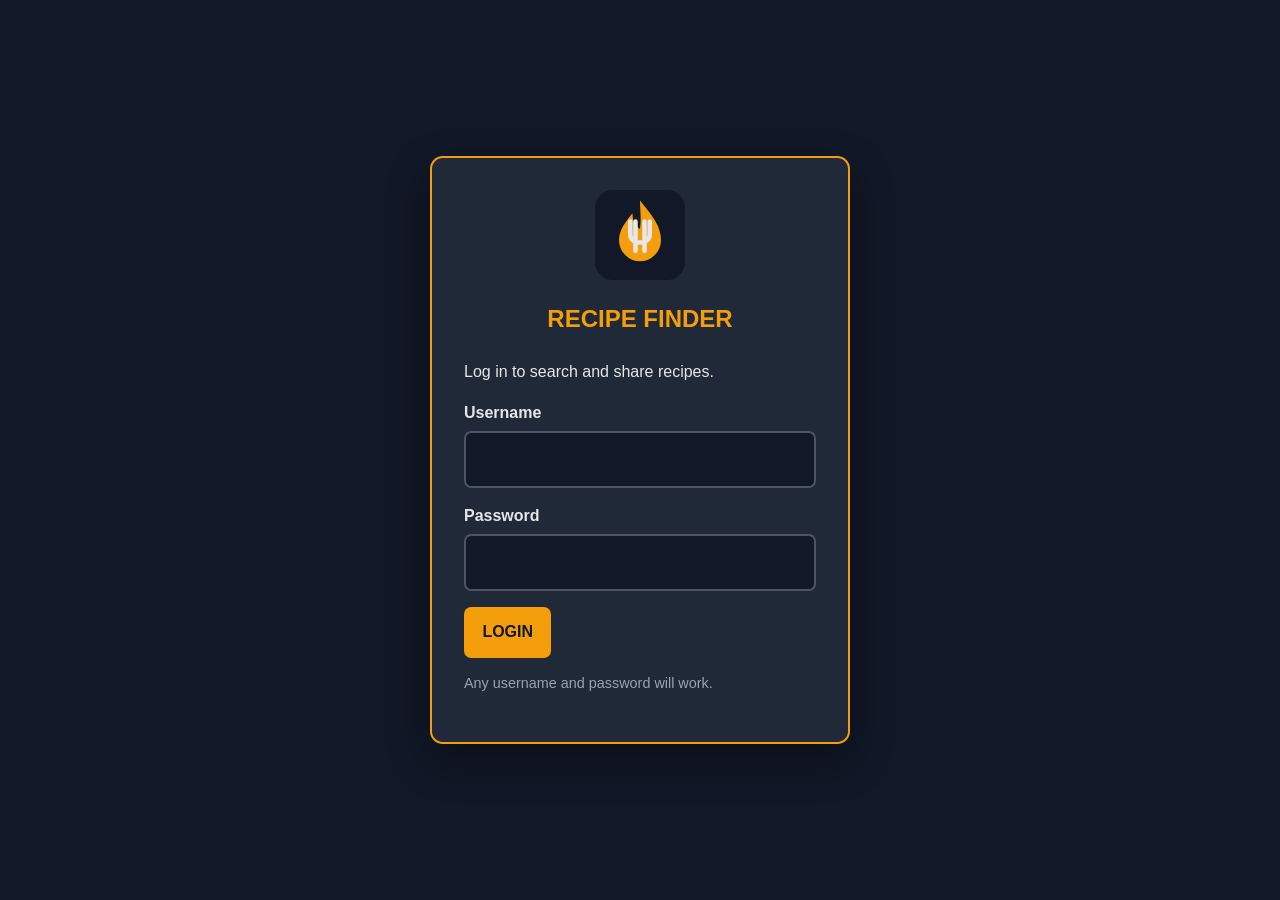
<file: index.html>
<!DOCTYPE html>
<html lang="en">
<head>
    <meta charset="UTF-8">
    <meta name="viewport" content="width=device-width, initial-scale=1.0">
    <meta name="description" content="Recipe Finder lets users discover recipes, search ingredients, view a recipe of the day, and add their own meals.">
    <meta name="keywords" content="recipes, cooking, meals, recipe finder, food">
    <meta name="author" content="Landen Dale">
    <title>Recipe Finder | Home</title>
    <link rel="stylesheet" href="rec.css">
</head>
<body>
    <section id="loginScreen" class="login-screen" aria-labelledby="loginTitle">
        <div class="login-box">
            <img src="images/logo.svg" alt="Recipe Finder flame and fork logo" class="login-logo">
            <h1 id="loginTitle">Recipe Finder</h1>
            <p>Log in to search and share recipes.</p>

            <form id="loginForm">
                <label for="username">Username</label>
                <input id="username" name="username" type="text" autocomplete="username" required>

                <label for="password">Password</label>
                <input id="password" name="password" type="password" autocomplete="current-password" required>

                <button type="submit">Login</button>
            </form>

            <p class="hint">Any username and password will work.</p>
        </div>
    </section>

    <div id="websiteContent" class="website-content">
        <header class="site-header">
            <a class="brand" href="index.html">
                <img src="images/logo.svg" alt="Recipe Finder logo">
                <span>Recipe Finder</span>
            </a>

            <nav aria-label="Main navigation">
                <a class="active" href="index.html">Home</a>
                <a href="Recipes.html">Recipes</a>
                <a href="About.html">About</a>
                <a href="Contact.html">Contact</a>
                <a href="Support.html">Support</a>
                <button id="logoutButton" type="button">Logout</button>
            </nav>
        </header>

        <main>
            <section class="hero">
                <div>
                    <p class="eyebrow">Cook. Share. Discover.</p>
                    <h1>Find your next favorite meal.</h1>
                    <p>Search recipes by name or ingredient, explore the daily feature, and add your own recipe.</p>
                    <a class="button-link" href="#searchSection">Start Searching</a>
                </div>
                <img src="images/spaghetti.svg" alt="Illustration of a bowl of spaghetti with tomato sauce">
            </section>

            <section class="panel recipe-day" aria-labelledby="dailyTitle">
                <p class="badge">Featured Recipe</p>
                <h2 id="dailyTitle">Recipe of the Day</h2>
                <h3 id="dailyRecipeName"></h3>
                <p><strong>Ingredients:</strong> <span id="dailyIngredients"></span></p>
                <p><strong>Instructions:</strong> <span id="dailyInstructions"></span></p>
            </section>

            <section id="searchSection" class="panel" aria-labelledby="searchTitle">
                <h2 id="searchTitle">Search Recipes</h2>
                <label for="searchInput">Search by recipe name or ingredient</label>
                <input id="searchInput" type="search" placeholder="Example: chicken or pancakes">
            </section>

            <section class="panel" aria-labelledby="addRecipeTitle">
                <h2 id="addRecipeTitle">Add Your Own Recipe</h2>
                <form id="recipeForm">
                    <label for="recipeName">Recipe name</label>
                    <input id="recipeName" name="recipeName" type="text" required maxlength="80">

                    <label for="ingredients">Ingredients</label>
                    <textarea id="ingredients" name="ingredients" required maxlength="500"></textarea>

                    <label for="instructions">Instructions</label>
                    <textarea id="instructions" name="instructions" required maxlength="1000"></textarea>

                    <button type="submit">Add Recipe</button>
                    <p id="recipeMessage" class="form-message" aria-live="polite"></p>
                </form>
            </section>

            <section class="panel" aria-labelledby="recipeListTitle">
                <h2 id="recipeListTitle">Recipe Results</h2>
                <div id="recipeList" class="recipe-list"></div>
            </section>
        </main>

        <footer class="site-footer">
            <p>&copy; 2026 Landen Dale. Educational project.</p>
            <div>
            </div>
        </footer>
    </div>

    <script src="rec.js"></script>
</body>
</html>
</file>
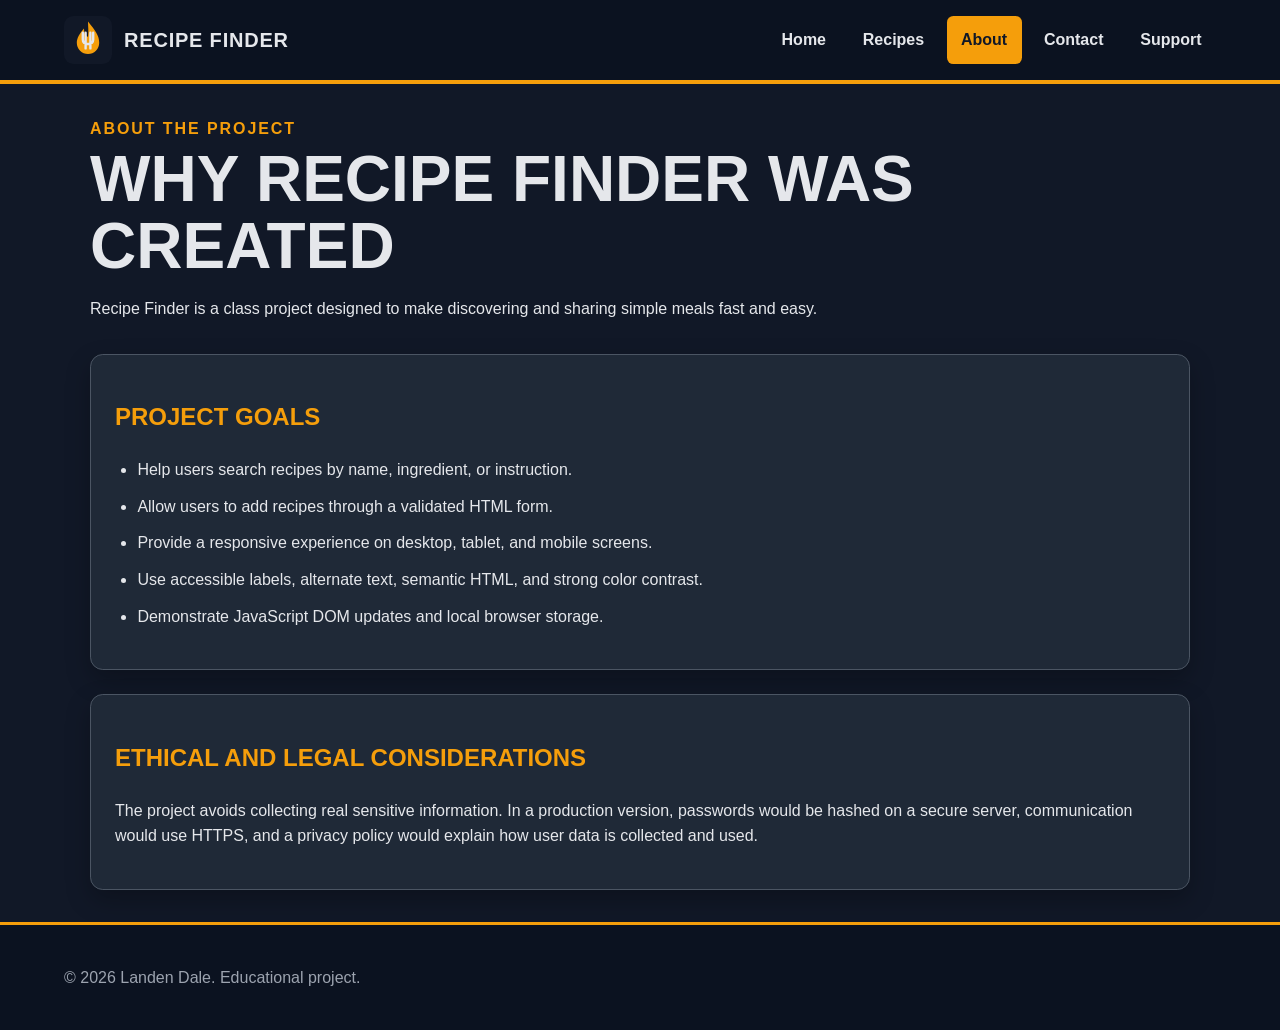
<file: About.html>
<!DOCTYPE html>
<html lang="en">
<head>
    <meta charset="UTF-8">
    <meta name="viewport" content="width=device-width, initial-scale=1.0">
    <meta name="description" content="Learn about the purpose, goals, accessibility choices, and features of the Recipe Finder project.">
    <meta name="keywords" content="about Recipe Finder, accessible cooking website, recipe project">
    <meta name="author" content="Landen Dale">
    <title>Recipe Finder | About</title>
    <link rel="stylesheet" href="rec.css">
</head>
<body>
    <header class="site-header">
        <a class="brand" href="index.html">
            <img src="images/logo.svg" alt="Recipe Finder logo">
            <span>Recipe Finder</span>
        </a>
        <nav aria-label="Main navigation">
            <a href="index.html">Home</a>
            <a href="Recipes.html">Recipes</a>
            <a class="active" href="About.html">About</a>
            <a href="Contact.html">Contact</a>
            <a href="Support.html">Support</a>
        </nav>
    </header>

    <main>
        <section class="page-heading">
            <p class="eyebrow">About the project</p>
            <h1>Why Recipe Finder Was Created</h1>
            <p>Recipe Finder is a class project designed to make discovering and sharing simple meals fast and easy.</p>
        </section>

        <section class="panel">
            <h2>Project Goals</h2>
            <ul class="feature-list">
                <li>Help users search recipes by name, ingredient, or instruction.</li>
                <li>Allow users to add recipes through a validated HTML form.</li>
                <li>Provide a responsive experience on desktop, tablet, and mobile screens.</li>
                <li>Use accessible labels, alternate text, semantic HTML, and strong color contrast.</li>
                <li>Demonstrate JavaScript DOM updates and local browser storage.</li>
            </ul>
        </section>

        <section class="panel">
            <h2>Ethical and Legal Considerations</h2>
            <p>The project avoids collecting real sensitive information. In a production version, passwords would be hashed on a secure server, communication would use HTTPS, and a privacy policy would explain how user data is collected and used.</p>
        </section>
    </main>

    <footer class="site-footer">
        <p>&copy; 2026 Landen Dale. Educational project.</p>
        <div>
        </div>
    </footer>
</body>
</html>
</file>
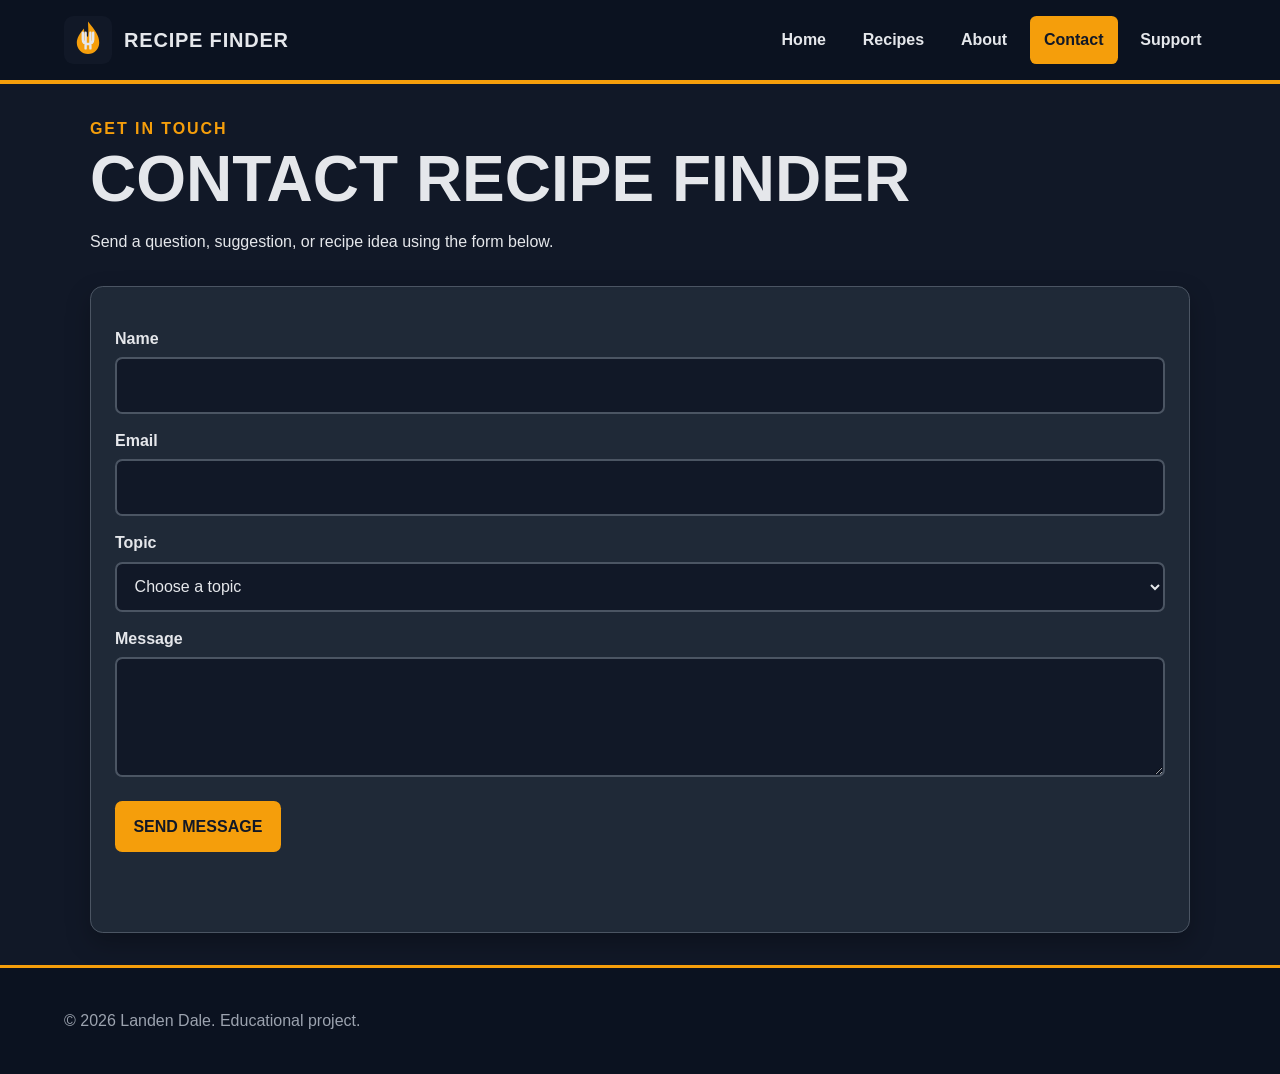
<file: Contact.html>
<!DOCTYPE html>
<html lang="en">
<head>
    <meta charset="UTF-8">
    <meta name="viewport" content="width=device-width, initial-scale=1.0">
    <meta name="description" content="Contact Recipe Finder with questions, recipe suggestions, or website feedback.">
    <meta name="keywords" content="contact Recipe Finder, recipe feedback, website support">
    <meta name="author" content="Landen Dale">
    <title>Recipe Finder | Contact</title>
    <link rel="stylesheet" href="rec.css">
</head>
<body>
    <header class="site-header">
        <a class="brand" href="index.html">
            <img src="images/logo.svg" alt="Recipe Finder logo">
            <span>Recipe Finder</span>
        </a>
        <nav aria-label="Main navigation">
            <a href="index.html">Home</a>
            <a href="Recipes.html">Recipes</a>
            <a href="About.html">About</a>
            <a class="active" href="Contact.html">Contact</a>
            <a href="Support.html">Support</a>
        </nav>
    </header>

    <main>
        <section class="page-heading">
            <p class="eyebrow">Get in touch</p>
            <h1>Contact Recipe Finder</h1>
            <p>Send a question, suggestion, or recipe idea using the form below.</p>
        </section>

        <section class="panel">
            <form id="contactForm">
                <label for="contactName">Name</label>
                <input id="contactName" name="contactName" type="text" required maxlength="60">

                <label for="contactEmail">Email</label>
                <input id="contactEmail" name="contactEmail" type="email" required maxlength="100">

                <label for="contactTopic">Topic</label>
                <select id="contactTopic" name="contactTopic" required>
                    <option value="">Choose a topic</option>
                    <option value="recipe">Recipe suggestion</option>
                    <option value="technical">Technical problem</option>
                    <option value="feedback">Website feedback</option>
                </select>

                <label for="contactMessage">Message</label>
                <textarea id="contactMessage" name="contactMessage" required maxlength="1000"></textarea>

                <button type="submit">Send Message</button>
                <p id="contactStatus" class="form-message" aria-live="polite"></p>
            </form>
        </section>
    </main>

    <footer class="site-footer">
        <p>&copy; 2026 Landen Dale. Educational project.</p>
        <div>
        </div>
    </footer>

    <script src="rec.js"></script>
</body>
</html>
</file>
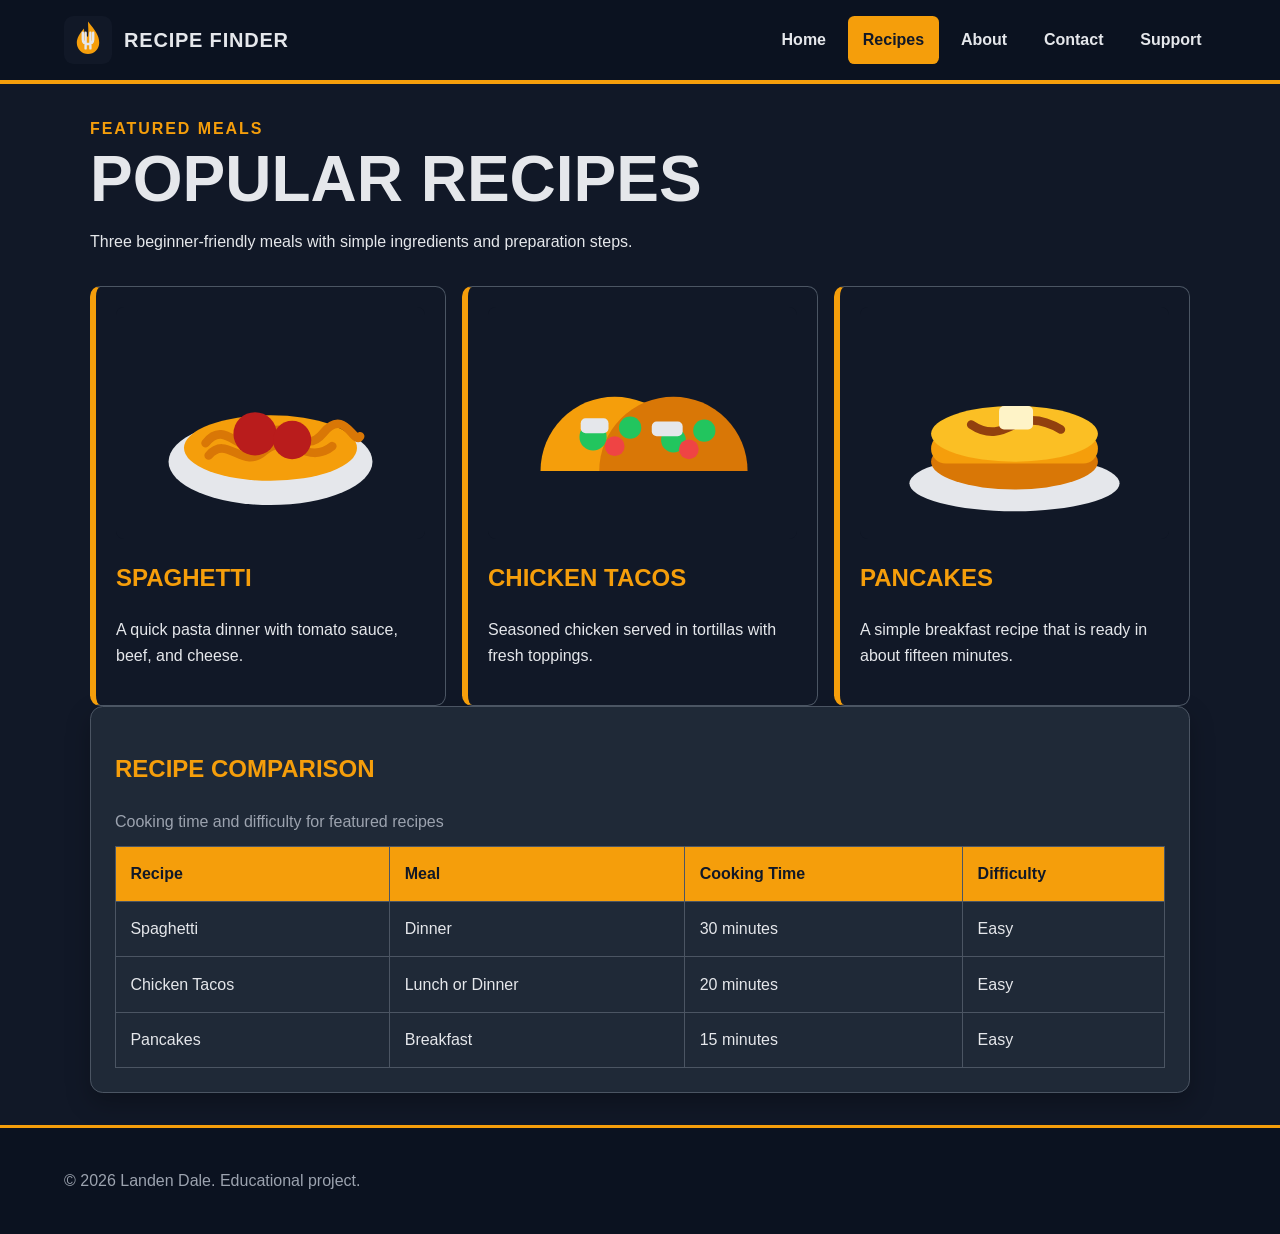
<file: Recipes.html>
<!DOCTYPE html>
<html lang="en">
<head>
    <meta charset="UTF-8">
    <meta name="viewport" content="width=device-width, initial-scale=1.0">
    <meta name="description" content="Browse featured Recipe Finder meals, cooking times, difficulty levels, and recipe images.">
    <meta name="keywords" content="featured recipes, cooking time, easy meals, dinner ideas">
    <meta name="author" content="Landen Dale">
    <title>Recipe Finder | Recipes</title>
    <link rel="stylesheet" href="rec.css">
</head>
<body>
    <header class="site-header">
        <a class="brand" href="index.html">
            <img src="images/logo.svg" alt="Recipe Finder logo">
            <span>Recipe Finder</span>
        </a>
        <nav aria-label="Main navigation">
            <a href="index.html">Home</a>
            <a class="active" href="Recipes.html">Recipes</a>
            <a href="About.html">About</a>
            <a href="Contact.html">Contact</a>
            <a href="Support.html">Support</a>
        </nav>
    </header>

    <main>
        <section class="page-heading">
            <p class="eyebrow">Featured meals</p>
            <h1>Popular Recipes</h1>
            <p>Three beginner-friendly meals with simple ingredients and preparation steps.</p>
        </section>

        <section class="image-grid" aria-label="Featured recipe images">
            <article class="image-card">
                <img src="images/spaghetti.svg" alt="Illustration of spaghetti in a bowl">
                <h2>Spaghetti</h2>
                <p>A quick pasta dinner with tomato sauce, beef, and cheese.</p>
            </article>
            <article class="image-card">
                <img src="images/tacos.svg" alt="Illustration of two chicken tacos">
                <h2>Chicken Tacos</h2>
                <p>Seasoned chicken served in tortillas with fresh toppings.</p>
            </article>
            <article class="image-card">
                <img src="images/pancakes.svg" alt="Illustration of pancakes topped with syrup">
                <h2>Pancakes</h2>
                <p>A simple breakfast recipe that is ready in about fifteen minutes.</p>
            </article>
        </section>

        <section class="panel" aria-labelledby="tableTitle">
            <h2 id="tableTitle">Recipe Comparison</h2>
            <div class="table-wrap">
                <table>
                    <caption>Cooking time and difficulty for featured recipes</caption>
                    <thead>
                        <tr>
                            <th scope="col">Recipe</th>
                            <th scope="col">Meal</th>
                            <th scope="col">Cooking Time</th>
                            <th scope="col">Difficulty</th>
                        </tr>
                    </thead>
                    <tbody>
                        <tr>
                            <td>Spaghetti</td>
                            <td>Dinner</td>
                            <td>30 minutes</td>
                            <td>Easy</td>
                        </tr>
                        <tr>
                            <td>Chicken Tacos</td>
                            <td>Lunch or Dinner</td>
                            <td>20 minutes</td>
                            <td>Easy</td>
                        </tr>
                        <tr>
                            <td>Pancakes</td>
                            <td>Breakfast</td>
                            <td>15 minutes</td>
                            <td>Easy</td>
                        </tr>
                    </tbody>
                </table>
            </div>
        </section>
    </main>

    <footer class="site-footer">
        <p>&copy; 2026 Landen Dale. Educational project.</p>
        <div>
        </div>
    </footer>
</body>
</html>
</file>
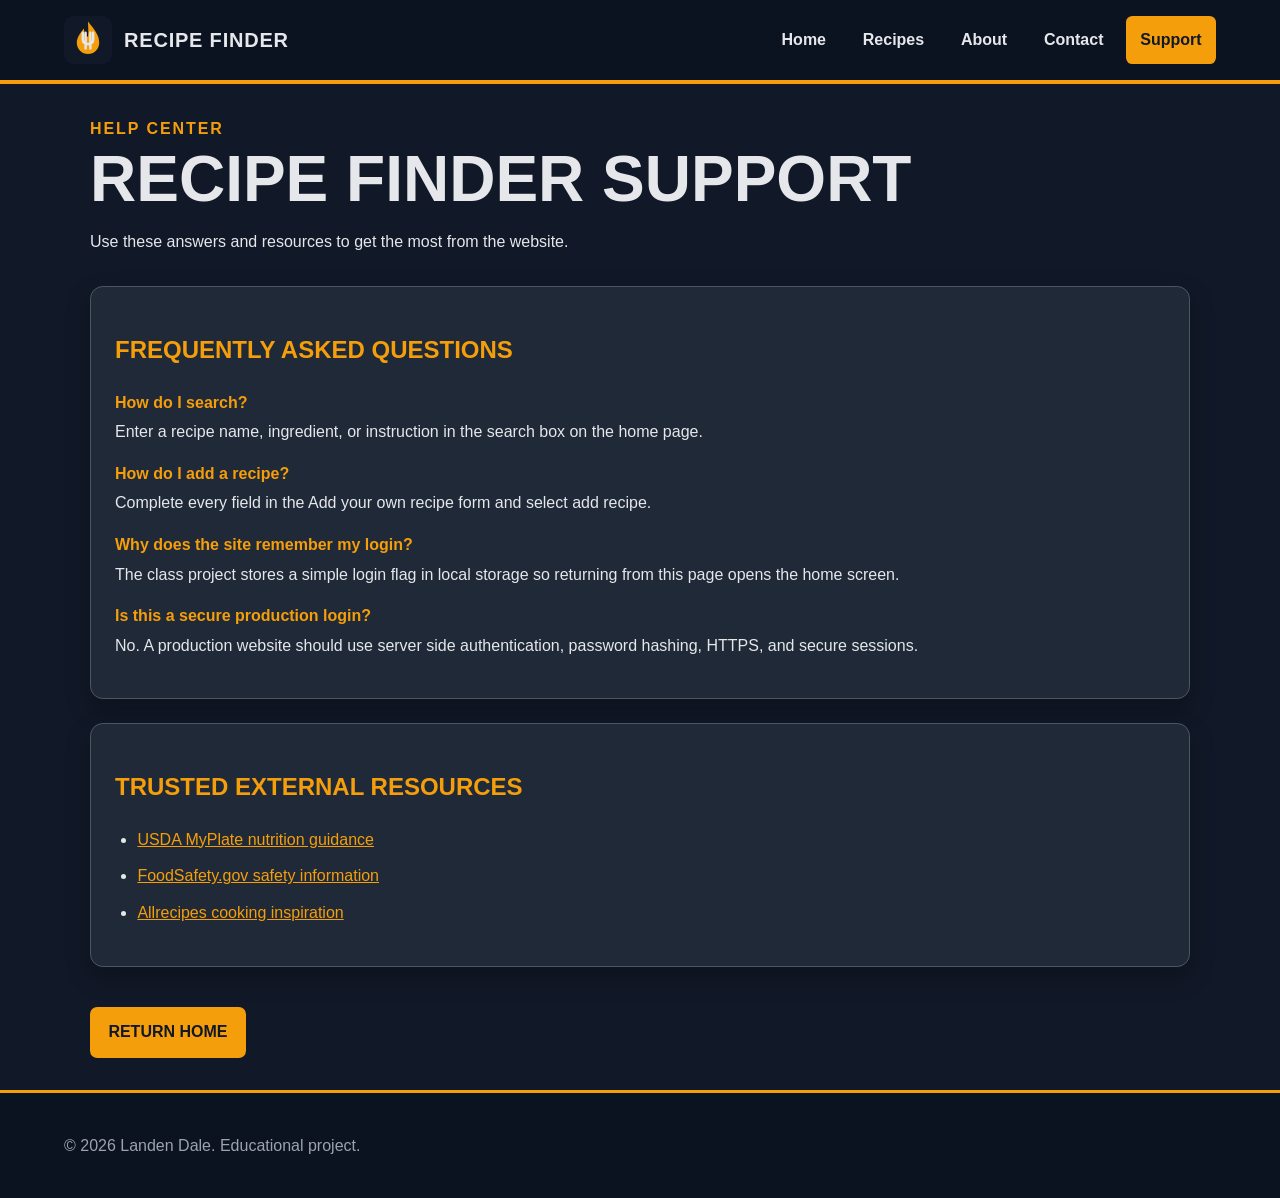
<file: Support.html>
<!DOCTYPE html>
<html lang="en">
<head>
    <meta charset="UTF-8">
    <meta name="viewport" content="width=device-width, initial-scale=1.0">
    <meta name="description" content="Find Recipe Finder help, frequently asked questions, trusted cooking resources, and website validation links.">
    <meta name="keywords" content="Recipe Finder support, cooking resources, recipe help">
    <meta name="author" content="Landen Dale">
    <title>Recipe Finder | Support</title>
    <link rel="stylesheet" href="rec.css">
</head>
<body>
    <header class="site-header">
        <a class="brand" href="index.html">
            <img src="images/logo.svg" alt="Recipe Finder logo">
            <span>Recipe Finder</span>
        </a>
        <nav aria-label="Main navigation">
            <a href="index.html">Home</a>
            <a href="Recipes.html">Recipes</a>
            <a href="About.html">About</a>
            <a href="Contact.html">Contact</a>
            <a class="active" href="Support.html">Support</a>
        </nav>
    </header>

    <main>
        <section class="page-heading">
            <p class="eyebrow">Help center</p>
            <h1>Recipe Finder Support</h1>
            <p>Use these answers and resources to get the most from the website.</p>
        </section>

        <section class="panel">
            <h2>Frequently Asked Questions</h2>
            <dl class="faq-list">
                <dt>How do I search?</dt>
                <dd>Enter a recipe name, ingredient, or instruction in the search box on the home page.</dd>

                <dt>How do I add a recipe?</dt>
                <dd>Complete every field in the Add your own recipe form and select add recipe.</dd>

                <dt>Why does the site remember my login?</dt>
                <dd>The class project stores a simple login flag in local storage so returning from this page opens the home screen.</dd>

                <dt>Is this a secure production login?</dt>
                <dd>No. A production website should use server side authentication, password hashing, HTTPS, and secure sessions.</dd>
            </dl>
        </section>

        <section class="panel">
            <h2>Trusted External Resources</h2>
            <ul class="resource-list">
                <li><a href="https://www.myplate.gov/" target="_blank" rel="noopener">USDA MyPlate nutrition guidance</a></li>
                <li><a href="https://www.foodsafety.gov/" target="_blank" rel="noopener">FoodSafety.gov safety information</a></li>
                <li><a href="https://www.allrecipes.com/" target="_blank" rel="noopener">Allrecipes cooking inspiration</a></li>
            </ul>
        </section>

        <a class="button-link" href="index.html">Return Home</a>
    </main>

    <footer class="site-footer">
        <p>&copy; 2026 Landen Dale. Educational project.</p>
        <div>
        </div>
    </footer>
</body>
</html>
</file>
<file: rec.css>
* {
    box-sizing: border-box;
}

:root {
    --background: #111827;
    --surface: #1f2937;
    --surface-light: #374151;
    --text: #e5e7eb;
    --muted: #9ca3af;
    --accent: #f59e0b;
    --accent-dark: #d97706;
    --border: #4b5563;
    --max-width: 1100px;
}

html {
    scroll-behavior: smooth;
}

body {
    margin: 0;
    font-family: Arial, Helvetica, sans-serif;
    line-height: 1.6;
    background: var(--background);
    color: var(--text);
}

img {
    max-width: 100%;
    display: block;
}

a {
    color: var(--accent);
}

a:focus-visible,
button:focus-visible,
input:focus-visible,
textarea:focus-visible,
select:focus-visible {
    outline: 3px solid #fde68a;
    outline-offset: 3px;
}

.site-header {
    display: flex;
    flex-direction: column;
    gap: 1rem;
    padding: 1rem 5%;
    background: #0b1220;
    border-bottom: 4px solid var(--accent);
}

.brand {
    display: flex;
    align-items: center;
    gap: 0.75rem;
    color: var(--text);
    font-weight: 800;
    font-size: 1.25rem;
    text-decoration: none;
    text-transform: uppercase;
    letter-spacing: 0.05rem;
}

.brand img {
    width: 48px;
    height: 48px;
}

nav {
    display: flex;
    flex-wrap: wrap;
    gap: 0.5rem;
}

nav a,
nav button {
    border: 0;
    border-radius: 0.4rem;
    padding: 0.7rem 0.9rem;
    background: transparent;
    color: var(--text);
    font: inherit;
    font-weight: 700;
    text-decoration: none;
    cursor: pointer;
}

nav a:hover,
nav a.active,
nav button:hover {
    background: var(--accent);
    color: var(--background);
}

main {
    width: min(92%, var(--max-width));
    margin: 2rem auto;
}

.hero {
    display: grid;
    gap: 2rem;
    align-items: center;
    padding: 2rem;
    margin-bottom: 2rem;
    border: 1px solid var(--border);
    border-left: 8px solid var(--accent);
    border-radius: 0.8rem;
    background: linear-gradient(135deg, rgba(245, 158, 11, 0.14), var(--surface));
}

.hero h1,
.page-heading h1 {
    margin: 0.25rem 0 1rem;
    font-size: clamp(2rem, 7vw, 4rem);
    line-height: 1.05;
    text-transform: uppercase;
}

.hero img {
    width: min(100%, 390px);
    justify-self: center;
}

.eyebrow,
.badge {
    margin: 0;
    color: var(--accent);
    font-weight: 800;
    letter-spacing: 0.12rem;
    text-transform: uppercase;
}

.badge {
    display: inline-block;
    padding: 0.3rem 0.65rem;
    border-radius: 999px;
    background: var(--accent);
    color: var(--background);
}

.page-heading {
    margin-bottom: 2rem;
}

.panel {
    margin-bottom: 1.5rem;
    padding: 1.5rem;
    border: 1px solid var(--border);
    border-radius: 0.8rem;
    background: var(--surface);
    box-shadow: 0 10px 24px rgba(0, 0, 0, 0.25);
}

.panel h2,
.image-card h2 {
    color: var(--accent);
    text-transform: uppercase;
}

.recipe-day {
    border-left: 8px solid var(--accent);
}

label {
    display: block;
    margin-top: 0.9rem;
    margin-bottom: 0.35rem;
    font-weight: 700;
}

input,
textarea,
select {
    width: 100%;
    padding: 0.85rem;
    border: 2px solid var(--border);
    border-radius: 0.45rem;
    background: var(--background);
    color: var(--text);
    font: inherit;
}

textarea {
    min-height: 120px;
    resize: vertical;
}

button,
.button-link {
    display: inline-block;
    margin-top: 1rem;
    padding: 0.8rem 1.15rem;
    border: 0;
    border-radius: 0.45rem;
    background: var(--accent);
    color: var(--background);
    font: inherit;
    font-weight: 800;
    text-decoration: none;
    text-transform: uppercase;
    cursor: pointer;
}

button:hover,
.button-link:hover {
    background: var(--accent-dark);
}

.recipe-list,
.image-grid {
    display: grid;
    gap: 1rem;
}

.recipe-card,
.image-card {
    padding: 1.25rem;
    border: 1px solid var(--border);
    border-left: 6px solid var(--accent);
    border-radius: 0.65rem;
    background: var(--background);
}

.image-card img {
    width: 100%;
    aspect-ratio: 4 / 3;
    object-fit: contain;
    border-radius: 0.5rem;
    background: #0b1220;
}

.feature-list,
.resource-list {
    padding-left: 1.4rem;
}

.feature-list li,
.resource-list li {
    margin-bottom: 0.7rem;
}

.faq-list dt {
    margin-top: 1rem;
    color: var(--accent);
    font-weight: 800;
}

.faq-list dd {
    margin: 0.25rem 0 1rem;
}

.table-wrap {
    overflow-x: auto;
}

table {
    width: 100%;
    border-collapse: collapse;
    min-width: 620px;
}

caption {
    margin-bottom: 0.7rem;
    text-align: left;
    color: var(--muted);
}

th,
td {
    padding: 0.9rem;
    border: 1px solid var(--border);
    text-align: left;
}

th {
    background: var(--accent);
    color: var(--background);
}

.form-message {
    min-height: 1.5rem;
    font-weight: 700;
}

.site-footer {
    display: flex;
    flex-direction: column;
    gap: 0.75rem;
    padding: 1.5rem 5%;
    background: #0b1220;
    border-top: 3px solid var(--accent);
    color: var(--muted);
}

.site-footer div {
    display: flex;
    flex-wrap: wrap;
    gap: 1rem;
}

.login-screen {
    min-height: 100vh;
    display: grid;
    place-items: center;
    padding: 1rem;
}

.login-box {
    width: min(100%, 420px);
    padding: 2rem;
    border: 2px solid var(--accent);
    border-radius: 0.8rem;
    background: var(--surface);
    box-shadow: 0 16px 40px rgba(0, 0, 0, 0.4);
}

.login-logo {
    width: 90px;
    margin: 0 auto 1rem;
}

.login-box h1 {
    text-align: center;
    color: var(--accent);
    text-transform: uppercase;
}

.hint {
    color: var(--muted);
    font-size: 0.9rem;
}

.website-content {
    display: none;
}

@media (min-width: 720px) {
    .site-header {
        flex-direction: row;
        align-items: center;
        justify-content: space-between;
    }

    .hero {
        grid-template-columns: 1.2fr 0.8fr;
        padding: 3rem;
    }

    .image-grid,
    .recipe-list {
        grid-template-columns: repeat(3, minmax(0, 1fr));
    }

    .site-footer {
        flex-direction: row;
        align-items: center;
        justify-content: space-between;
    }
}
</file>
